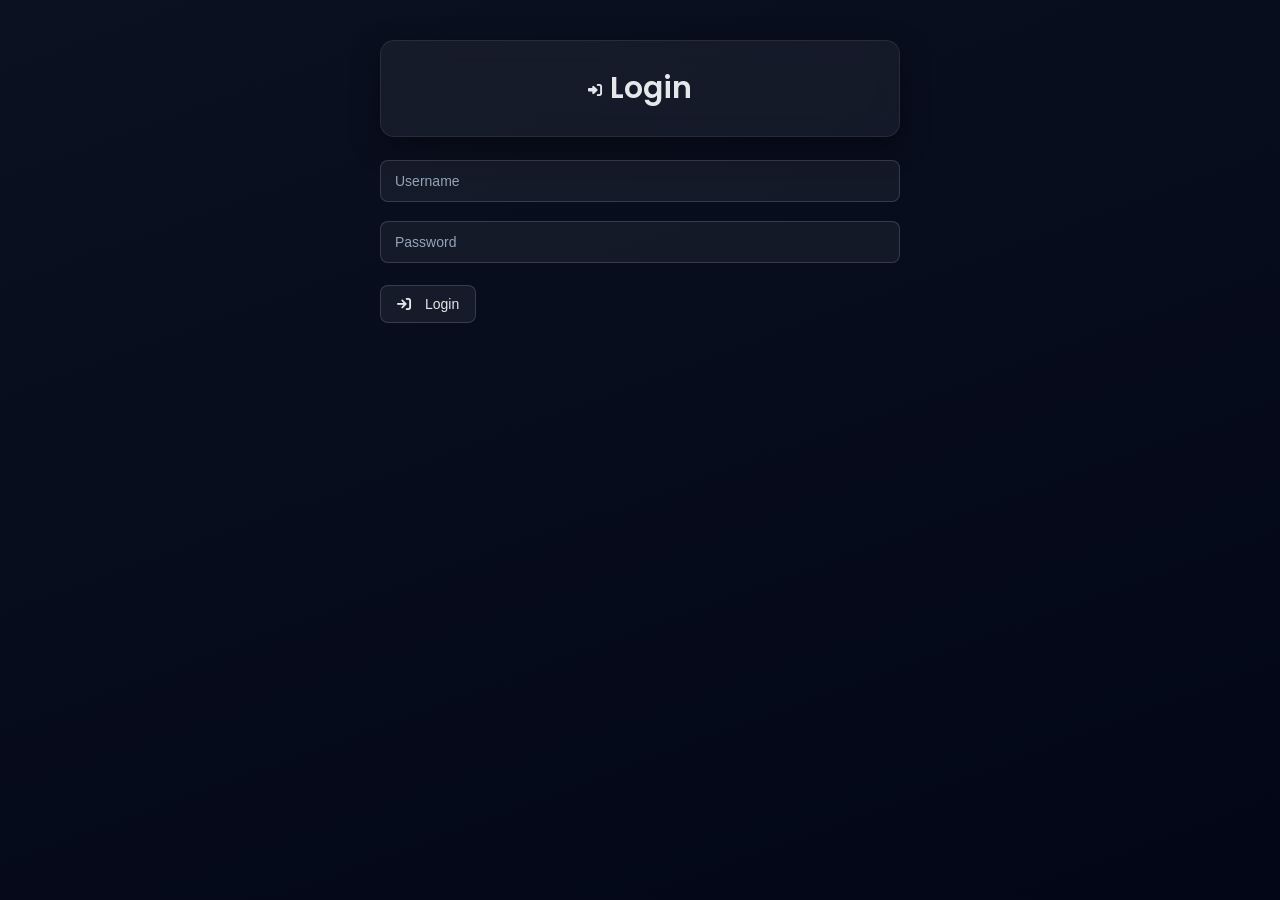
<file: frontend/index.html>
<!DOCTYPE html>
<html>
<head>
    <title>Login</title>
    <link rel="stylesheet" href="style.css">
    <link rel="stylesheet" href="https://cdnjs.cloudflare.com/ajax/libs/font-awesome/6.5.0/css/all.min.css">
</head>
<body>

    <h2><i class="fa-solid fa-right-to-bracket"></i>Login</h2>
    <div>
    
    <input type="text" id="username" placeholder="Username" autocomplete="username"><br><br>

   
    <input type="password" id="password" placeholder="Password" autocomplete="current-password"><br><br>

    <!--  Login Button -->
    <button onclick="login(event)"><i class="fa-solid fa-arrow-right-to-bracket"></i>Login</button>
    </div>


    <!--  Message Display (ADD THIS HERE) -->
    <p id="message" style="font-weight: bold;"></p>

    <!--  JS FILE (ALWAYS AT BOTTOM) -->
    <script src="./js/auth.js"></script>

</body>
</html>
</file>
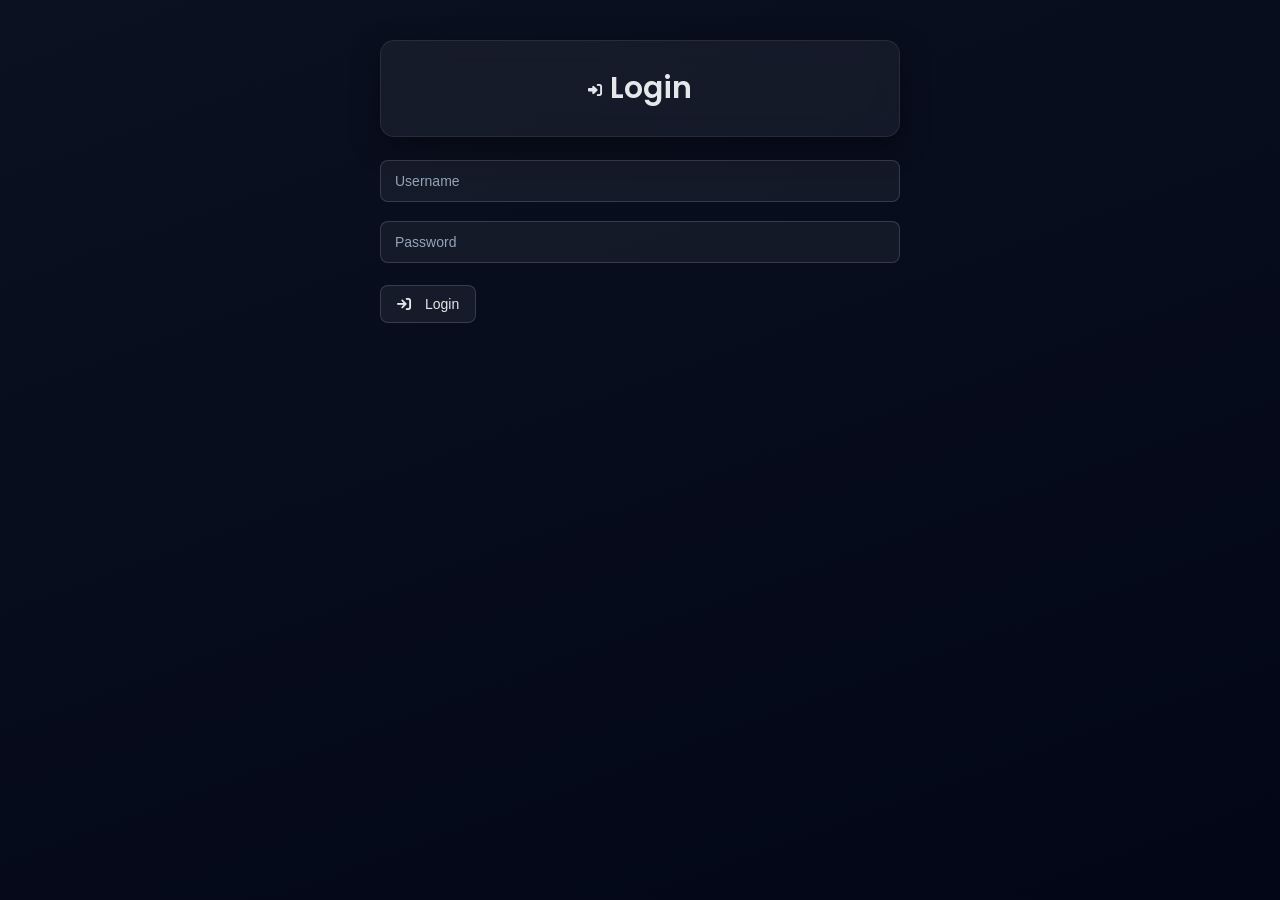
<file: frontend/dashboard.html>
<!DOCTYPE html>
<html>

<head>
    <title>Dashboard</title>
    <link rel="stylesheet" href="style.css">
    <link rel="stylesheet" href="https://cdnjs.cloudflare.com/ajax/libs/font-awesome/6.5.0/css/all.min.css">
</head>

<body>

    <div class="head">
        <h2>
            <i class="fa-solid fa-gauge-high"></i>
            <span id="dashboardTitle">Dashboard</span>
        </h2>
    </div>

    <!-- ✅ MAIN SECTIONS -->
    <div class="sec" id="classroomSection">
        <h3><i class="fa-solid fa-school"></i> Classroom</h3>
        <button onclick="goToAddClassroom()">
            <i class="fa-solid fa-plus"></i> Add
        </button>
        <button onclick="window.location='pages/view_classroom.html'">
            <i class="fa-solid fa-eye"></i> View
        </button>
    </div>

    <div class="sec" id="scheduleSection">
        <h3><i class="fa-solid fa-calendar-days"></i> Schedule</h3>
        <button onclick="goToSchedule()">
            <i class="fa-solid fa-plus"></i> Add
        </button>
        <button onclick="window.location='pages/view_schedule.html'">
            <i class="fa-solid fa-list"></i> View
        </button>
    </div>

    <div class="sec" id="availabilitySection">
        <h3><i class="fa-solid fa-clock"></i> Availability</h3>
        <button onclick="goToAvailability()">
            <i class="fa-solid fa-magnifying-glass"></i> Check
        </button>
    </div>

    <!-- ✅ LOGOUT -->
    <button onclick="logout()">
        <i class="fa-solid fa-right-from-bracket"></i> Logout
    </button>

    <!-- ✅ SIDEBAR -->
    <div class="sidebar">

        <h2 class="dashlogo">
            <i class="fa-solid fa-building-columns"></i>
            <span>Graphic Era University</span>
        </h2>

        <a href="dashboard.html">
            <i class="fa-solid fa-gauge"></i><span> Dashboard</span>
        </a>

        <!-- ✅ ADMIN ONLY -->
        <a href="pages/add_classroom.html" id="sidebarAddClassroom">
            <i class="fa-solid fa-door-open"></i><span> Add Classroom</span>
        </a>

        <a href="pages/view_classroom.html" id="sidebarViewClassroom">
            <i class="fa-solid fa-school"></i><span> View Classrooms</span>
        </a>

        <!-- ✅ COMMON -->
        <a href="pages/add_schedule.html">
            <i class="fa-solid fa-calendar-plus"></i><span> Schedule</span>
        </a>

        <a href="pages/availability.html">
            <i class="fa-solid fa-clock"></i><span> Availability</span>
        </a>

    </div>

    <!-- ✅ SCRIPT -->
    <script>
        window.addEventListener('load', function () {

            // ✅ GET USER OBJECT (BEST PRACTICE)
            const user = JSON.parse(localStorage.getItem("user"));

            if (!user) {
                alert("Please login first ❌");
                window.location.href = "index.html";
                return;
            }

            console.log("Logged in as:", user.role);

            // ✅ SET TITLE
            const titleText = user.role === "admin"
                ? "Admin Dashboard"
                : "Faculty Dashboard";

            document.getElementById("dashboardTitle").textContent = titleText;

            // ✅ ROLE BASED UI
            if (user.role === "faculty") {

                // ❌ Hide classroom section
                document.getElementById("classroomSection").style.display = "none";

                // ❌ Hide sidebar classroom links
                document.getElementById("sidebarAddClassroom").style.display = "none";
                document.getElementById("sidebarViewClassroom").style.display = "none";
            }

        });

        function goToAddClassroom() {
            window.location.href = "pages/add_classroom.html";
        }

        function goToSchedule() {
            window.location.href = "pages/add_schedule.html";
        }

        function goToAvailability() {
            window.location.href = "pages/availability.html";
        }

        function logout() {
            localStorage.clear();   // ✅ clean logout
            alert("Logged out successfully ✅");
            window.location.href = "index.html";
        }
    </script>

</body>

</html>
</file>
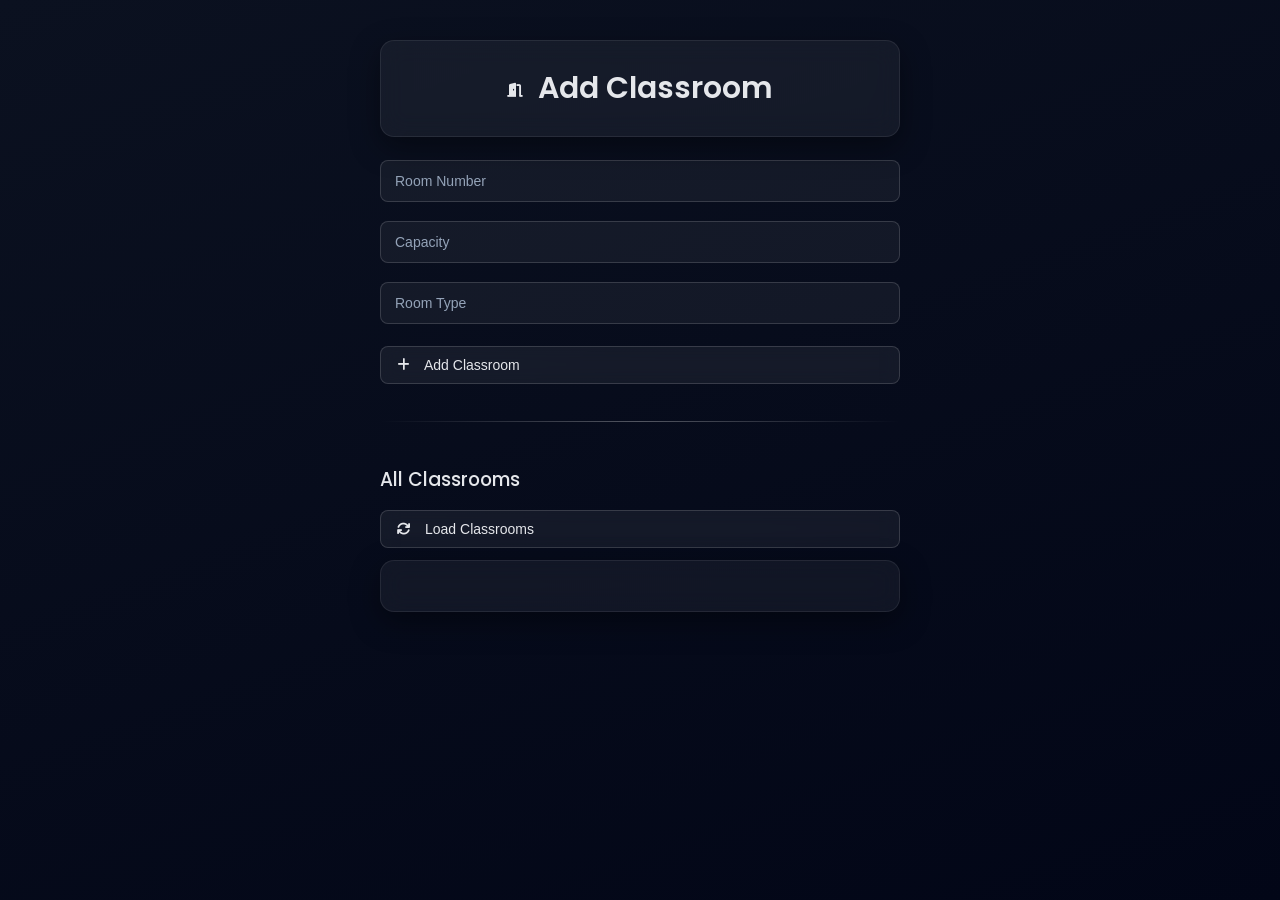
<file: frontend/pages/add_classroom.html>
<!DOCTYPE html>
<html>
<head>
    <title>Add Classroom</title>
    <link rel="stylesheet" href="../style.css">
    <link rel="stylesheet" href="https://cdnjs.cloudflare.com/ajax/libs/font-awesome/6.5.0/css/all.min.css">
</head>
<body>

    <h2><i class="fa-solid fa-door-open"></i>   Add Classroom</h2>

    <input type="text" id="room_number" placeholder="Room Number"><br><br>
    <input type="number" id="capacity" placeholder="Capacity"><br><br>
    <input type="text" id="room_type" placeholder="Room Type"><br><br>

    <button onclick="addClassroom()"><i class="fa-solid fa-plus"></i>Add Classroom</button>

    <p id="message"></p>

    <hr>

    <h3>All Classrooms</h3>
    <button onclick="loadClassrooms()"><i class="fa-solid fa-arrows-rotate"></i>Load Classrooms</button>

     <ul id="classroomList"></ul>

    <script src="../js/classroom.js"></script>

</body>
</html>
</file>
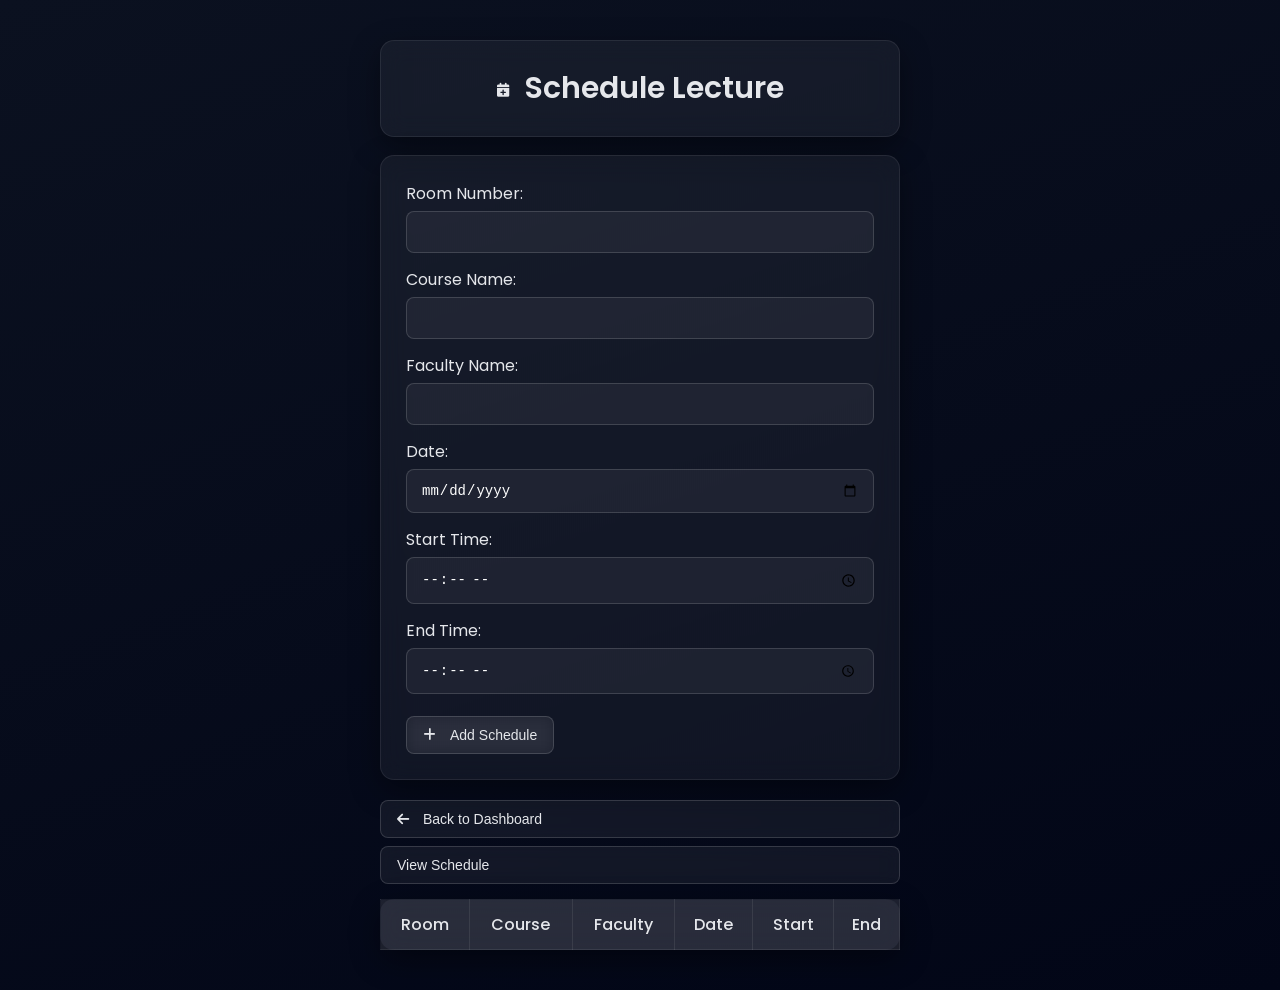
<file: frontend/pages/add_schedule.html>
<!DOCTYPE html>
<html>
<head>
    <title>Schedule Lecture</title>
    <link rel="stylesheet" href="../style.css">
    <link rel="stylesheet" href="https://cdnjs.cloudflare.com/ajax/libs/font-awesome/6.5.0/css/all.min.css">
</head>

<body>

<h2><i class="fa-solid fa-calendar-plus"></i> Schedule Lecture</h2>

<form onsubmit="addSchedule(event)">
    <label>Room Number:</label><br>
    <input type="text" id="room_id" required><br><br>

    <label>Course Name:</label><br>
    <input type="text" id="course_name" required><br><br>

    <label>Faculty Name:</label><br>
    <input type="text" id="faculty_name" required><br><br>

    <label>Date:</label><br>
    <input type="date" id="date" required><br><br>

    <label>Start Time:</label><br>
    <input type="time" id="start_time" required><br><br>

    <label>End Time:</label><br>
    <input type="time" id="end_time" required><br><br>

    <button type="submit">
        <i class="fa-solid fa-plus"></i> Add Schedule
    </button>
</form>

<p id="message"></p>

<br>

<button onclick="goBack()">
    <i class="fa-solid fa-arrow-left"></i> Back to Dashboard
</button>

<button onclick="loadSchedules()">View Schedule</button>

<table border="1">
<thead>
<tr>
<th>Room</th>
<th>Course</th>
<th>Faculty</th>
<th>Date</th>
<th>Start</th>
<th>End</th>
</tr>
</thead>

<tbody id="scheduleTable"></tbody>
</table>

<!-- ✅ IMPORTANT: JS FILE -->
<script src="../js/schedule.js"></script>

<!-- ✅ ADD THIS (MISSING THA) -->
<script>
function goBack() {
    window.location.href = "../dashboard.html";
}
</script>

</body>
</html>
</file>
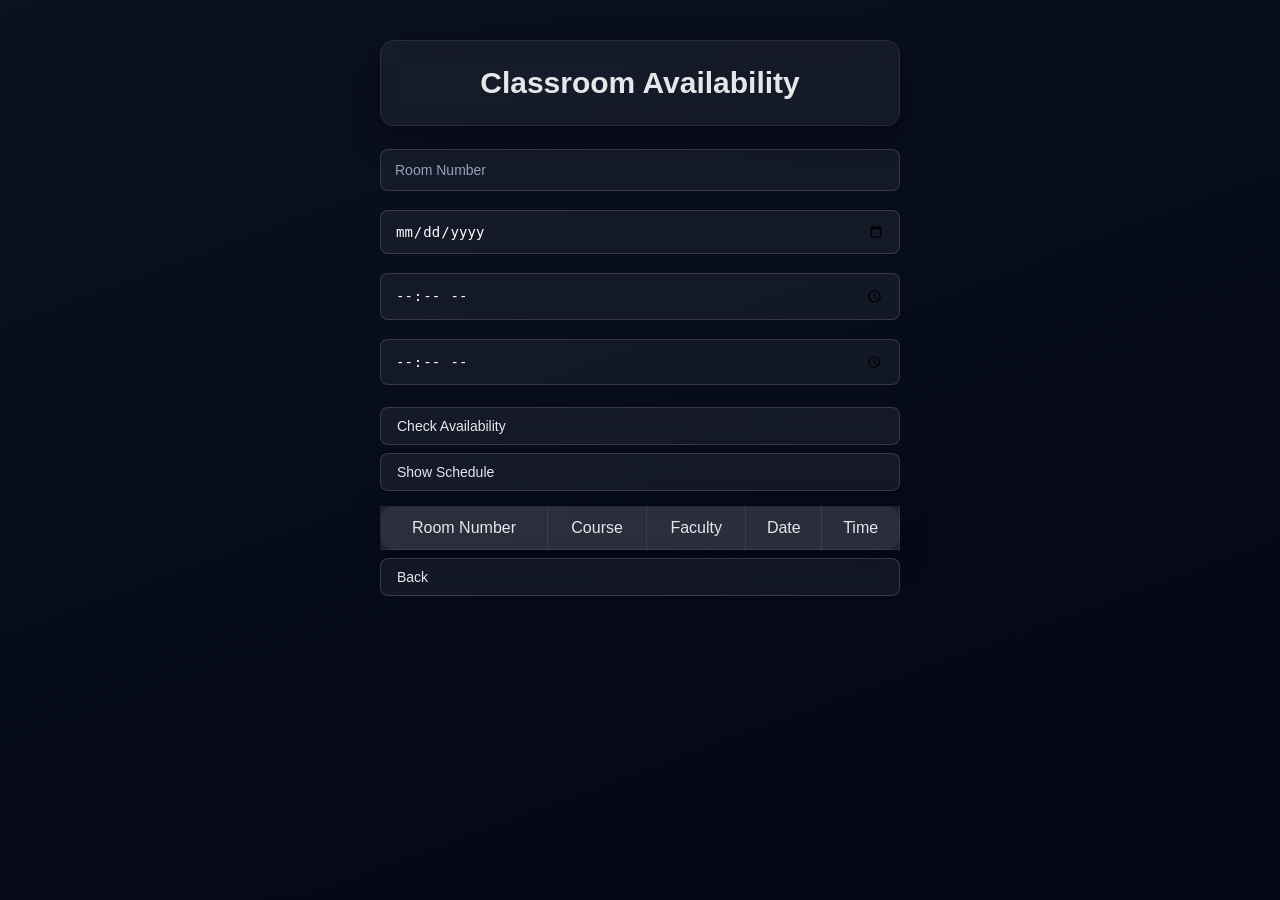
<file: frontend/pages/availability.html>
<!DOCTYPE html>
<html>
<head>
    <title>Classroom Availability</title>
    <link rel="stylesheet" href="../style.css">
</head>

<body style="font-family: Arial; text-align: center;">

<h2>Classroom Availability</h2>

<input type="text" id="room_id" placeholder="Room Number"><br><br>
<input type="date" id="date"><br><br>
<input type="time" id="start_time"><br><br>
<input type="time" id="end_time"><br><br>

<!-- 🔥 BUTTONS -->
<button id="checkBtn">Check Availability</button>
<button id="showBtn">Show Schedule</button>

<br><br>

<table border="1" align="center">
    <thead>
        <tr>
            <th>Room Number</th>
            <th>Course</th>
            <th>Faculty</th>
            <th>Date</th>
            <th>Time</th>
        </tr>
    </thead>
    <tbody id="tableBody"></tbody>
</table>

<br>

<button onclick="goBack()">Back</button>

<!-- ✅ JS -->
<script src="../js/availability.js"></script>

<!-- 🔥 FIX: JS LOAD hone ke baad event bind -->
<script>
document.getElementById("checkBtn").addEventListener("click", checkAvailability);
document.getElementById("showBtn").addEventListener("click", loadAvailability);

function goBack() {
    window.location.href = "../dashboard.html";
}
</script>

</body>
</html>
</file>
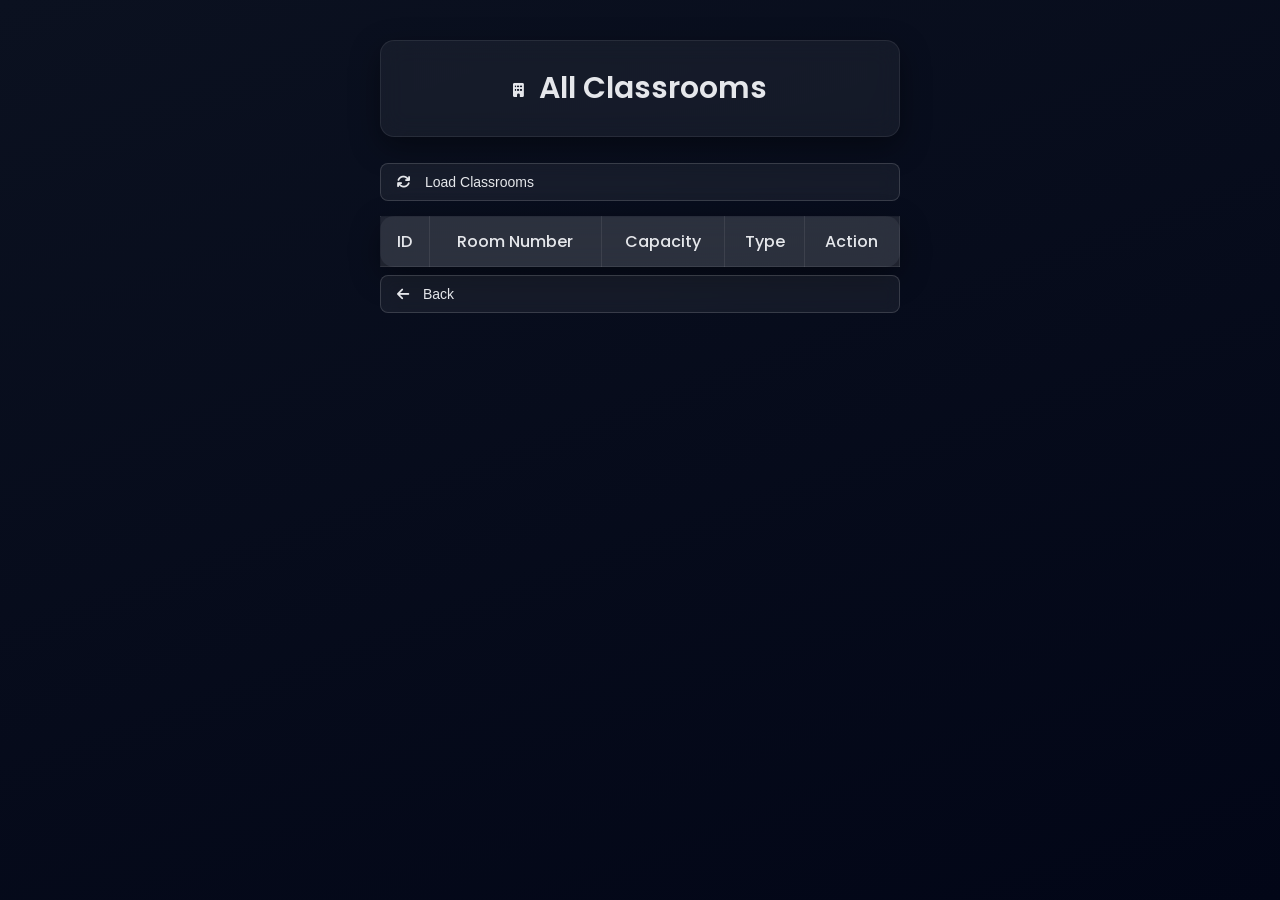
<file: frontend/pages/view_classroom.html>
<!DOCTYPE html>
<html>
<head>
    <title>View Classrooms</title>
    <link rel="stylesheet" href="../style.css">
    <link rel="stylesheet" href="https://cdnjs.cloudflare.com/ajax/libs/font-awesome/6.5.0/css/all.min.css">
</head>
<body>

<h2><i class="fa-solid fa-building"></i> All Classrooms</h2>

<button onclick="loadClassrooms()">
    <i class="fa-solid fa-arrows-rotate"></i> Load Classrooms
</button>

<br><br>

<table border="1" cellpadding="10">
    <thead>
        <tr>
            <th>ID</th>
            <th>Room Number</th>
            <th>Capacity</th>
            <th>Type</th>
            <th>Action</th>
        </tr>
    </thead>

    <tbody id="tableBody">
        <!-- Data will come here -->
    </tbody>
</table>

<br>

<button onclick="goBack()">
    <i class="fa-solid fa-arrow-left"></i> Back
</button>

<!-- JS FILE -->
<script src="../js/view_classroom.js"></script>

<script>
    // auto load on page open
    loadClassrooms();

    function goBack() {
        window.location.href = "../dashboard.html";
    }
</script>

</body>
</html>
</file>
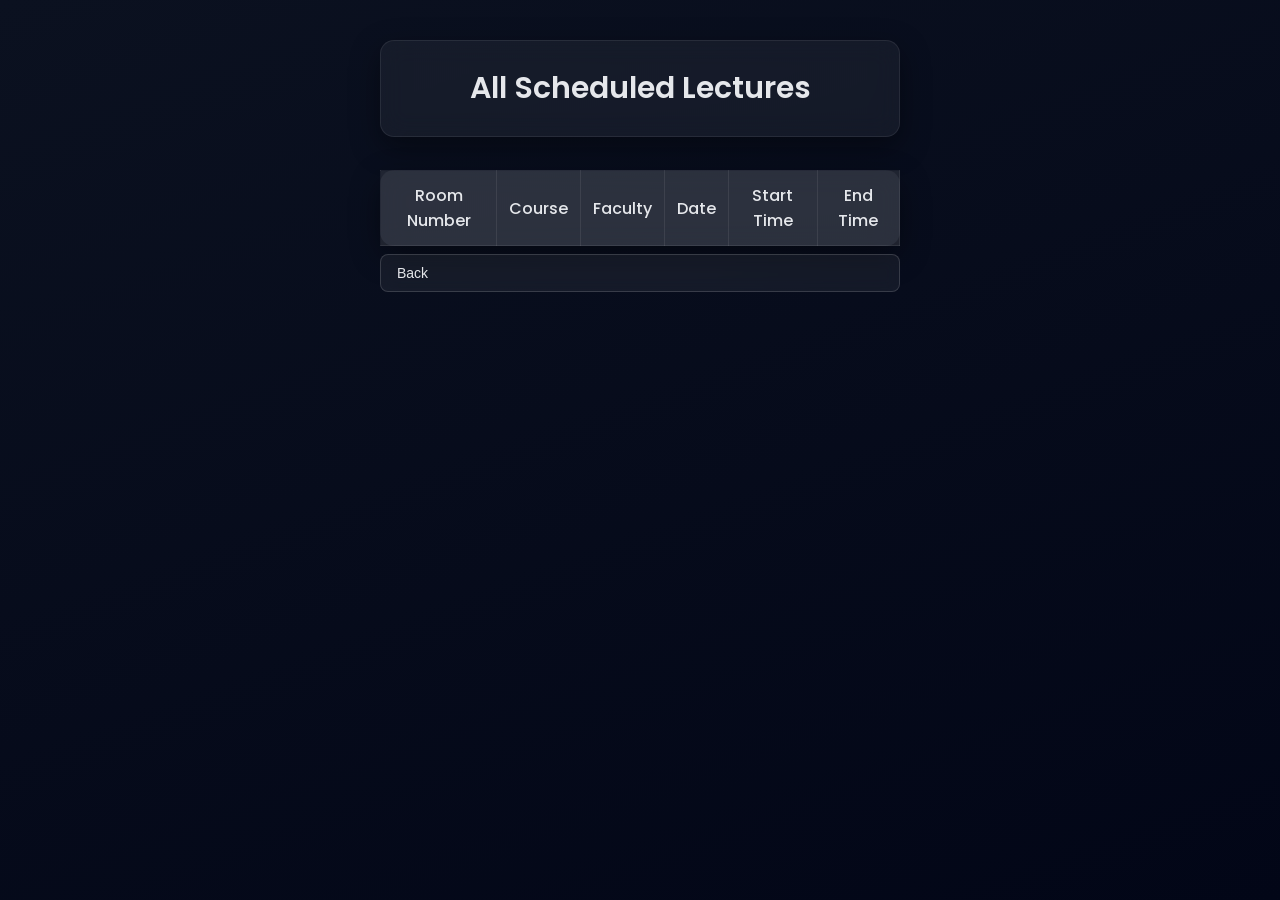
<file: frontend/pages/view_schedule.html>
<!DOCTYPE html>
<html>
<head>
    <title>View Schedule</title>
    <link rel="stylesheet" href="../style.css">
</head>

<!-- ✅ AUTO LOAD FUNCTION -->
<body onload="loadSchedules()">

<h2>All Scheduled Lectures</h2>

<br>

<table border="1">
    <thead>
        <tr>
            <th>Room Number</th>
            <th>Course</th>
            <th>Faculty</th>
            <th>Date</th>
            <th>Start Time</th>
            <th>End Time</th>
        </tr>
    </thead>

    <tbody id="tableBody"></tbody>
</table>

<br>

<button onclick="goBack()">Back</button>

<!-- ✅ LINK JS FILE -->
<script src="../js/view_schedule.js"></script>

<script>
function goBack() {
    window.location.href = "../dashboard.html";
}
</script>

</body>
</html>
</file>
<file: frontend/style.css>
/* ========================================================
   FONT
======================================================== */

@import url('https://fonts.googleapis.com/css2?family=Poppins:wght@300;400;500;600&display=swap');


/* Remove spacing caused by <br> */
br {
    display: none;
}

/* ========================================================
   RESET
======================================================== */

* {
    margin: 0;
    padding: 0;
    box-sizing: border-box;
}

body {
    font-family: 'Poppins', sans-serif;
    min-height: 100vh;

    background: linear-gradient(160deg, #0b1120, #020617);

    display: flex;
    flex-direction: column;
    align-items: center;

    padding: 40px 20px;
    color: #e5e7eb;
}


/* ========================================================
   PAGE CARD
======================================================== */

body>*:not(script) {
    max-width: 520px;
    width: 100%;
}

body>h2,
body>form,
body>table,
body>ul {
    background: rgba(255, 255, 255, 0.05);
    backdrop-filter: blur(12px);

    border-radius: 14px;
    border: 1px solid rgba(255, 255, 255, 0.08);

    padding: 25px;
    box-shadow: 0 10px 30px rgba(0, 0, 0, 0.4);
}


/* ========================================================
   HEADINGS
======================================================== */

h2 {
    text-align: center;
    font-weight: 600;
    font-size: 30px;
    margin-bottom: 20px;
}

h3 {
    margin-top: 18px;
    margin-bottom: 8px;
    font-weight: 500;
}


/* ========================================================
   INPUTS
======================================================== */

input {
    width: 100%;
    padding: 12px 14px;

    border-radius: 8px;
    border: 1px solid rgba(255, 255, 255, 0.15);

    background: rgba(255, 255, 255, 0.05);

    color: white;
    font-size: 14px;
    margin-top: 5px;
    margin-bottom: 14px;

    transition: 0.25s;
}

input::placeholder {
    color: #94a3b8;
}

input:focus {
    outline: none;

    border-color: #3b82f6;

    box-shadow: 0 0 0 2px rgba(59, 130, 246, .25);
}

/* ===============================
   SIDEBAR
================================ */

.sidebar {
    position: fixed;
    left: 0;
    top: 0;

    height: 100%;
    width: 220px;
    padding: 25px 18px;

    background: rgba(255, 255, 255, 0.05);

    backdrop-filter: blur(12px);

    border-right: 1px solid rgba(255, 255, 255, .08);

    display: flex;
    flex-direction: column;
    align-items: center;

    gap: 18px;

}
.sidebar .dashlogo{
    display: flex;
    flex-direction: row;
    align-items: center;
}
.sidebar .dashlogo i{
    font-size: 40px;

}

/* sidebar title */

.sidebar h2 {

    font-size: 20px;

    margin-bottom: 20px;

}

/* links */

.sidebar a {

    text-decoration: none;

    color: #e5e7eb;
    width: 100%;
    max-width: 220px;

    padding: 7px 12px;

    border-radius: 8px;

    display: flex;
    align-items: center;
    gap: 10px;

    transition: .2s;

}
.sidebar span{
    width: 100%;
    text-align: left;
    margin-left: 10px;
}

/* hover */

.sidebar a:hover {

    background: rgba(255, 255, 255, .1);

}

/* ========================================================
   BUTTONS
======================================================== */

/* ===============================
   BUTTONS — GLASS STYLE
================================ */

button {

    background: rgba(255, 255, 255, 0.06);

    border: 1px solid rgba(255, 255, 255, 0.15);

    color: #e5e7eb;

    padding: 10px 16px;

    border-radius: 8px;

    font-size: 14px;
    font-weight: 500;

    cursor: pointer;

    display: inline-flex;
    align-items: center;
    gap: 8px;

    backdrop-filter: blur(8px);

    transition: all .25s ease;

    margin-top: 8px;
}

/* hover */

button:hover {

    background: rgba(255, 255, 255, 0.12);

    transform: translateY(-2px);

    box-shadow: 0 6px 20px rgba(0, 0, 0, .45);

}

/* active */

button:active {

    transform: scale(.96);

}

/* logout button */

button.logout {

    background: rgba(185, 28, 28, 0.25);
    border: 1px solid rgba(185, 28, 28, .4);
}

button.logout:hover {

    background: rgba(185, 28, 28, .35);

}




/* ========================================================
   MESSAGE
======================================================== */

#message {
    margin-top: 12px;
    font-weight: 500;
    color: #facc15;
}


/* ========================================================
   TABLE
======================================================== */

table {
    width: 100%;
    border-collapse: collapse;
    margin-top: 15px;
}

thead {
    background: rgba(255, 255, 255, .1);
}

th {
    padding: 12px;
    font-weight: 500;
}

td {
    padding: 10px;
    text-align: center;
    border-top: 1px solid rgba(255, 255, 255, .08);
}

tbody tr:hover {
    background: rgba(255, 255, 255, .05);
}


/* ========================================================
   LIST
======================================================== */

ul {
    list-style: none;
    margin-top: 12px;
}

ul li {
    padding: 12px;
    border-radius: 8px;

    background: rgba(255, 255, 255, 0.05);

    border: 1px solid rgba(255, 255, 255, 0.08);

    margin-bottom: 10px;
}

h2 {
    margin-bottom: 18px;
}

/* Font Awesome icon spacing */

button i,
h2 i,
h3 i {
    margin-right: 8px;
    font-size: 14px;
    vertical-align: middle;
}

button {
    display: inline-flex;
    align-items: center;
    gap: 6px;
}

/* ========================================================
   DIVIDER
======================================================== */

hr {
    border: none;
    height: 1px;
    margin: 25px 0;

    background: linear-gradient(to right,
            transparent,
            rgba(255, 255, 255, 0.3),
            transparent);
}

form {
    background: rgba(255, 255, 255, 0.05);
    backdrop-filter: blur(10px);

    padding: 25px;
    border-radius: 12px;

    border: 1px solid rgba(255, 255, 255, 0.08);

    box-shadow: 0 10px 25px rgba(0, 0, 0, .5);
}


/*------------------------------------------*/
.sec {
    padding: 14px 0 0 0;
}

.sec>* {
    width: 100%;

}

.sidebar.hide{
    transform: translate(-100%,0);
}




/* ========================================================
   RESPONSIVE
======================================================== */

@media(max-width:650px) {

    body {
        padding: 25px 15px;
    }

    button {
        width: 100%;
        justify-content: center;
    }

}
</file>
